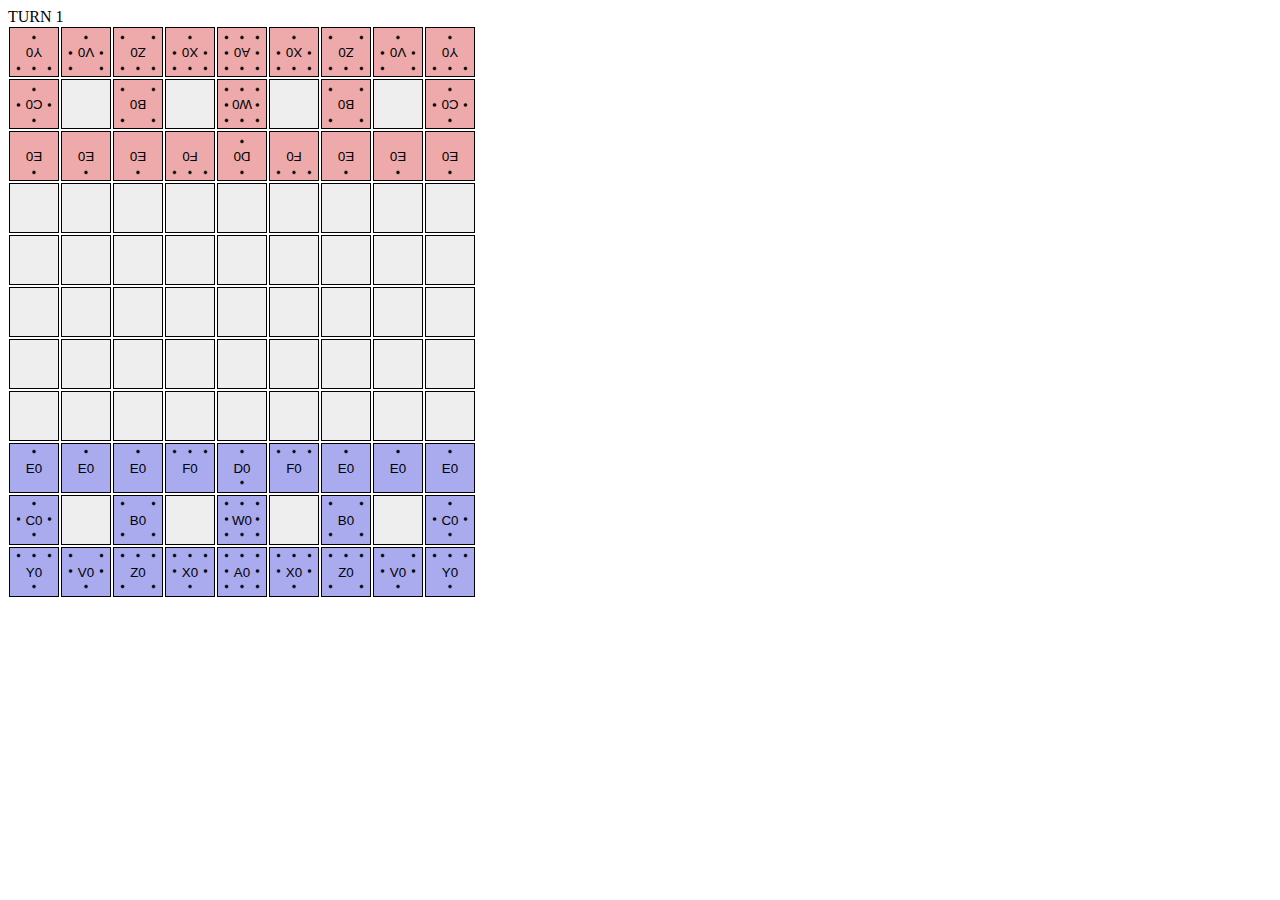
<file: index.html>
<!DOCTYPE html>
<html lang="jp">
<head>
	<meta charset="UTF-8">
	<meta name="viewport" content="width=device-width,initial-scale=1.0,minimum-scale=1.0,maximum-scale=1.0,user-scalable=no">
	<meta name="robots" content="noindex,nofollow">
	
	<title>game</title>
	
	<link rel="stylesheet" href="style.css">

	<script src="https://ajax.googleapis.com/ajax/libs/jquery/1.12.4/jquery.min.js"></script>
	<script src="game.js"></script>
	<script src="main.js"></script>
</head>
<body>
	<div id="message">
	</div>
	<div id="game">
	</div>
	<div id="output">
	</div>
</body>
</html>
</file>
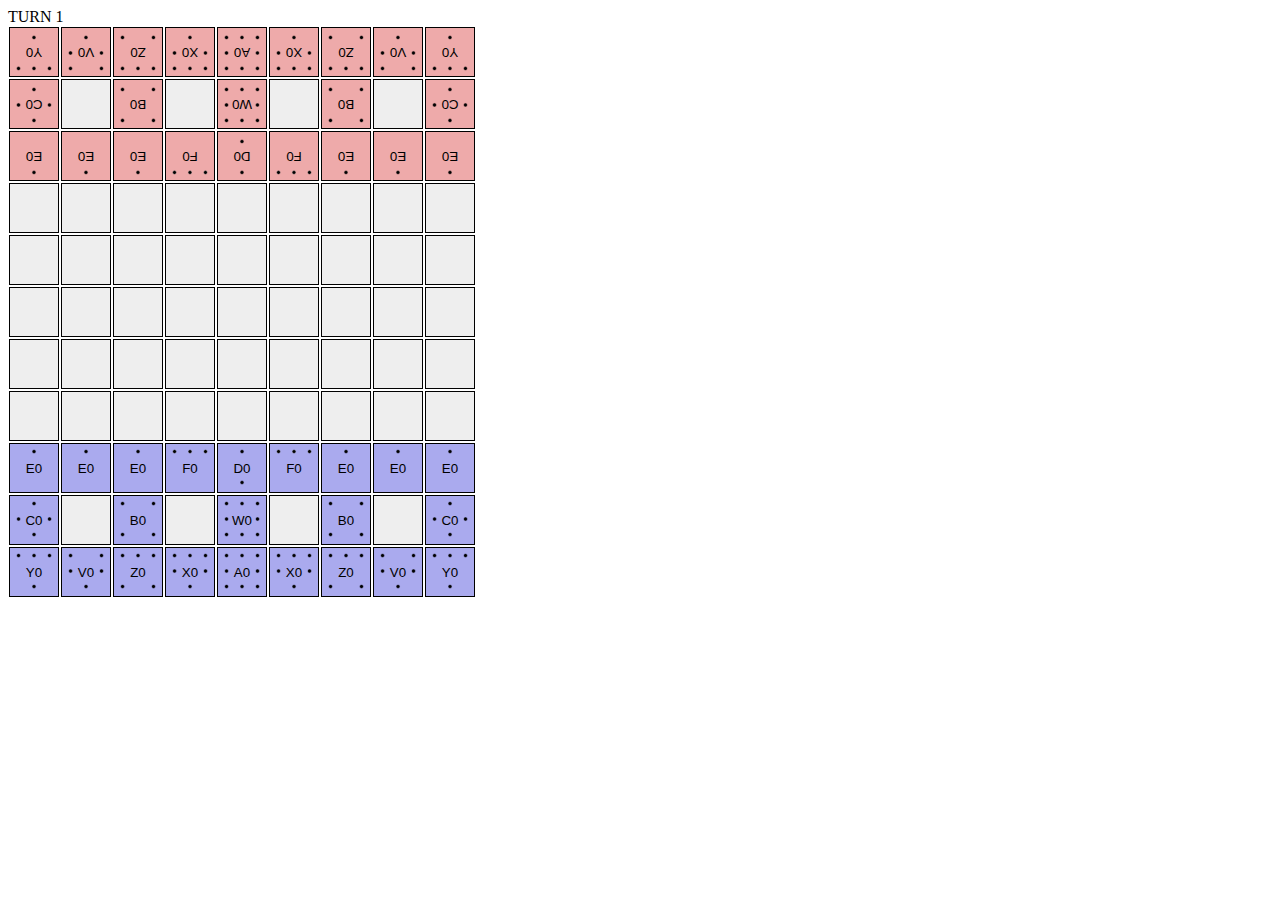
<file: game.html>
<!DOCTYPE html>
<html lang="jp">
<head>
	<meta charset="UTF-8">
	<meta name="viewport" content="width=device-width,initial-scale=1.0,minimum-scale=1.0,maximum-scale=1.0,user-scalable=no">
	<meta name="robots" content="noindex,nofollow">
	
	<title>game</title>
	
	<link rel="stylesheet" href="style.css">

	<script src="https://ajax.googleapis.com/ajax/libs/jquery/1.12.4/jquery.min.js"></script>
	<script src="game.js"></script>
	<script src="main.js"></script>
</head>
<body>
	<div id="message">
	</div>
	<div id="game">
	</div>
	<div id="output_div">
	</div>
</body>
</html>
</file>
<file: style.css>
html {
    touch-action: manipulation;
  }
  
table{
    border-collapse: collapse;
    border-spacing: 0;
}

tr{
    margin:0;
    padding:0;
    text-align: center;
}

.cell{
    width:50px;
    height:50px;
    border-radius:0;
    border: solid 1px #000000;
    outline: none;
}

.cell_body {
    position: relative;
    margin:0;
    padding:0;
}

.cell_body p {
    position: absolute;
    top: 50%;
    left: 50%;
    -ms-transform: translate(-50%,-50%);
    -webkit-transform: translate(-50%,-50%);
    transform: translate(-50%,-50%);
    margin:0;
    padding:0;
}
  
.cell_body img {
    width: 100%;
}

.colord{
    background-color: #EEEEEE;
}

.color0{
    background-color: #EEAAAA;
    transform: rotate(180deg);
    -webkit-transform: rotate(180deg);
    
}

.color1{
    background-color: #AAAAEE;
}

.cell_select{
    outline: 5px solid #444444;
    outline-offset: -5px;
}

.cell_select0{
    outline: 5px solid #884444;
    outline-offset: -5px;
}

.cell_select1{
    outline: 5px solid #444488;
    outline-offset: -5px;
}
</file>
